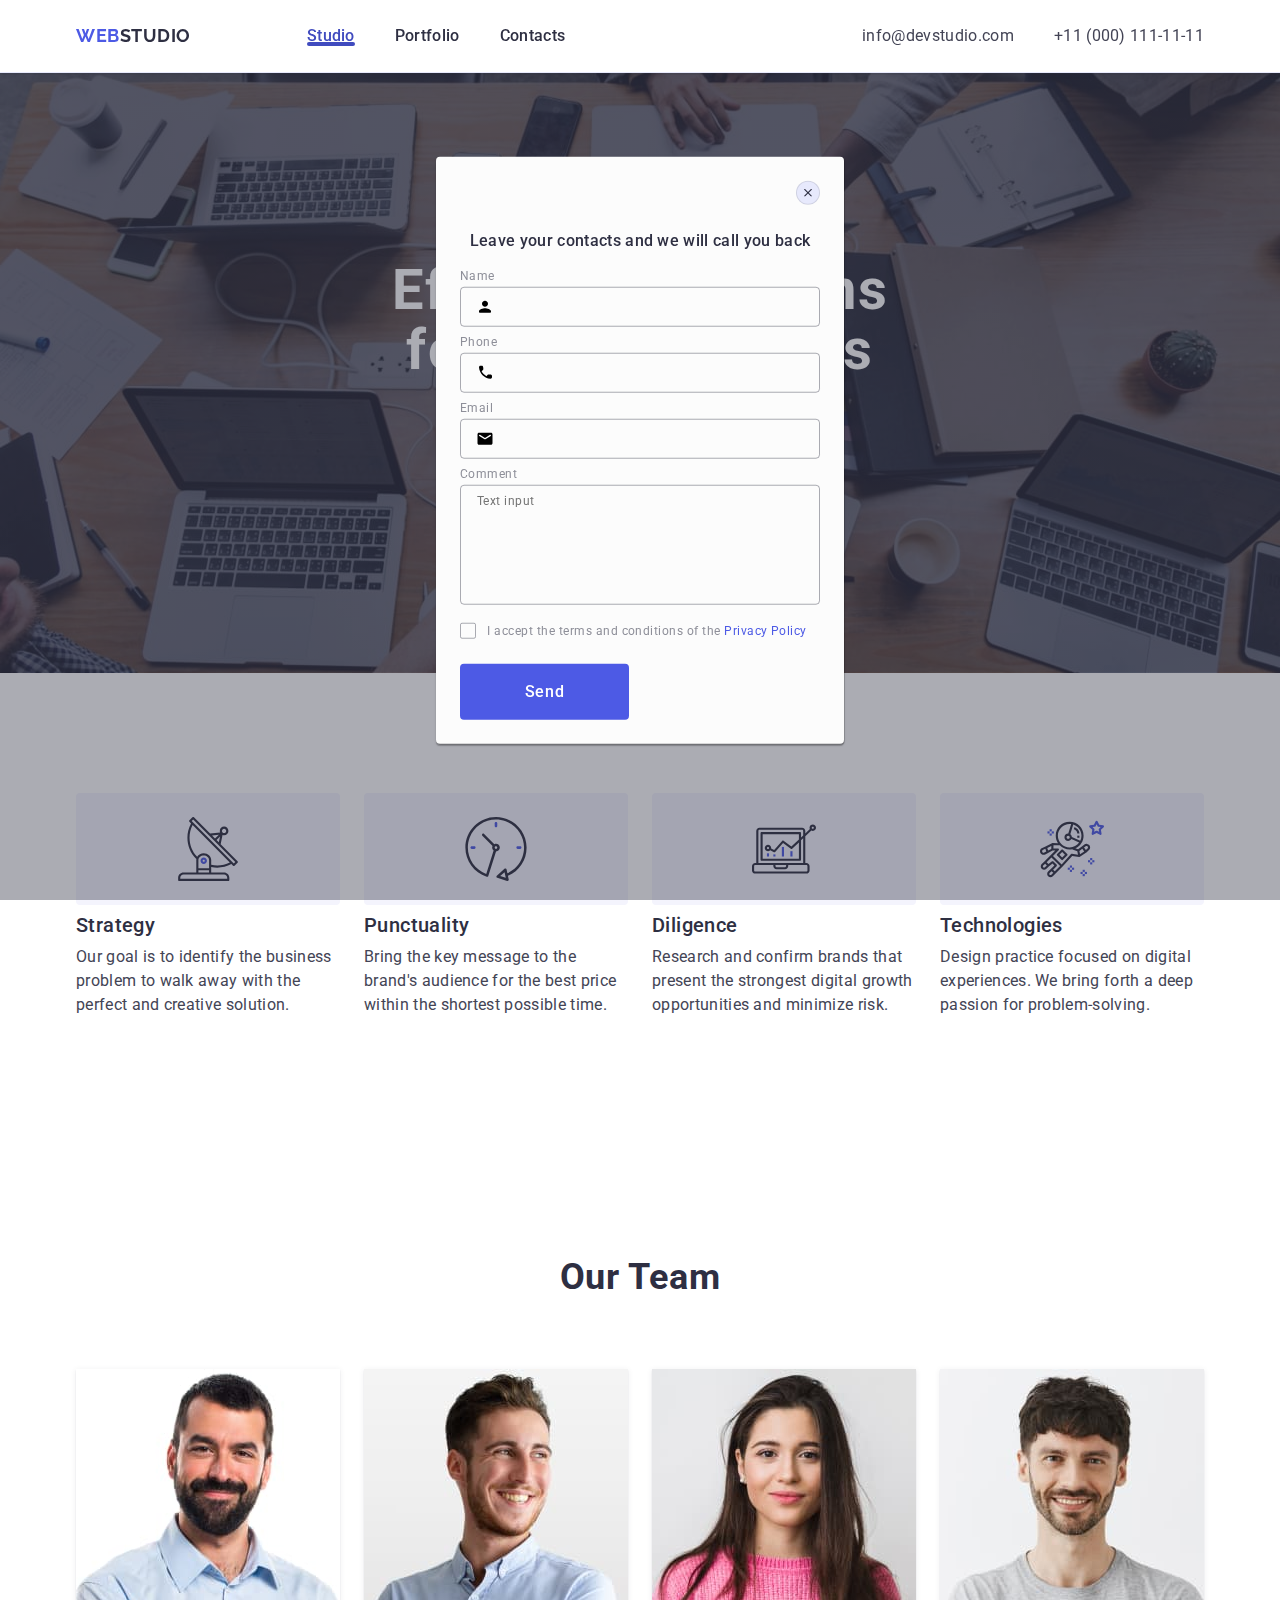
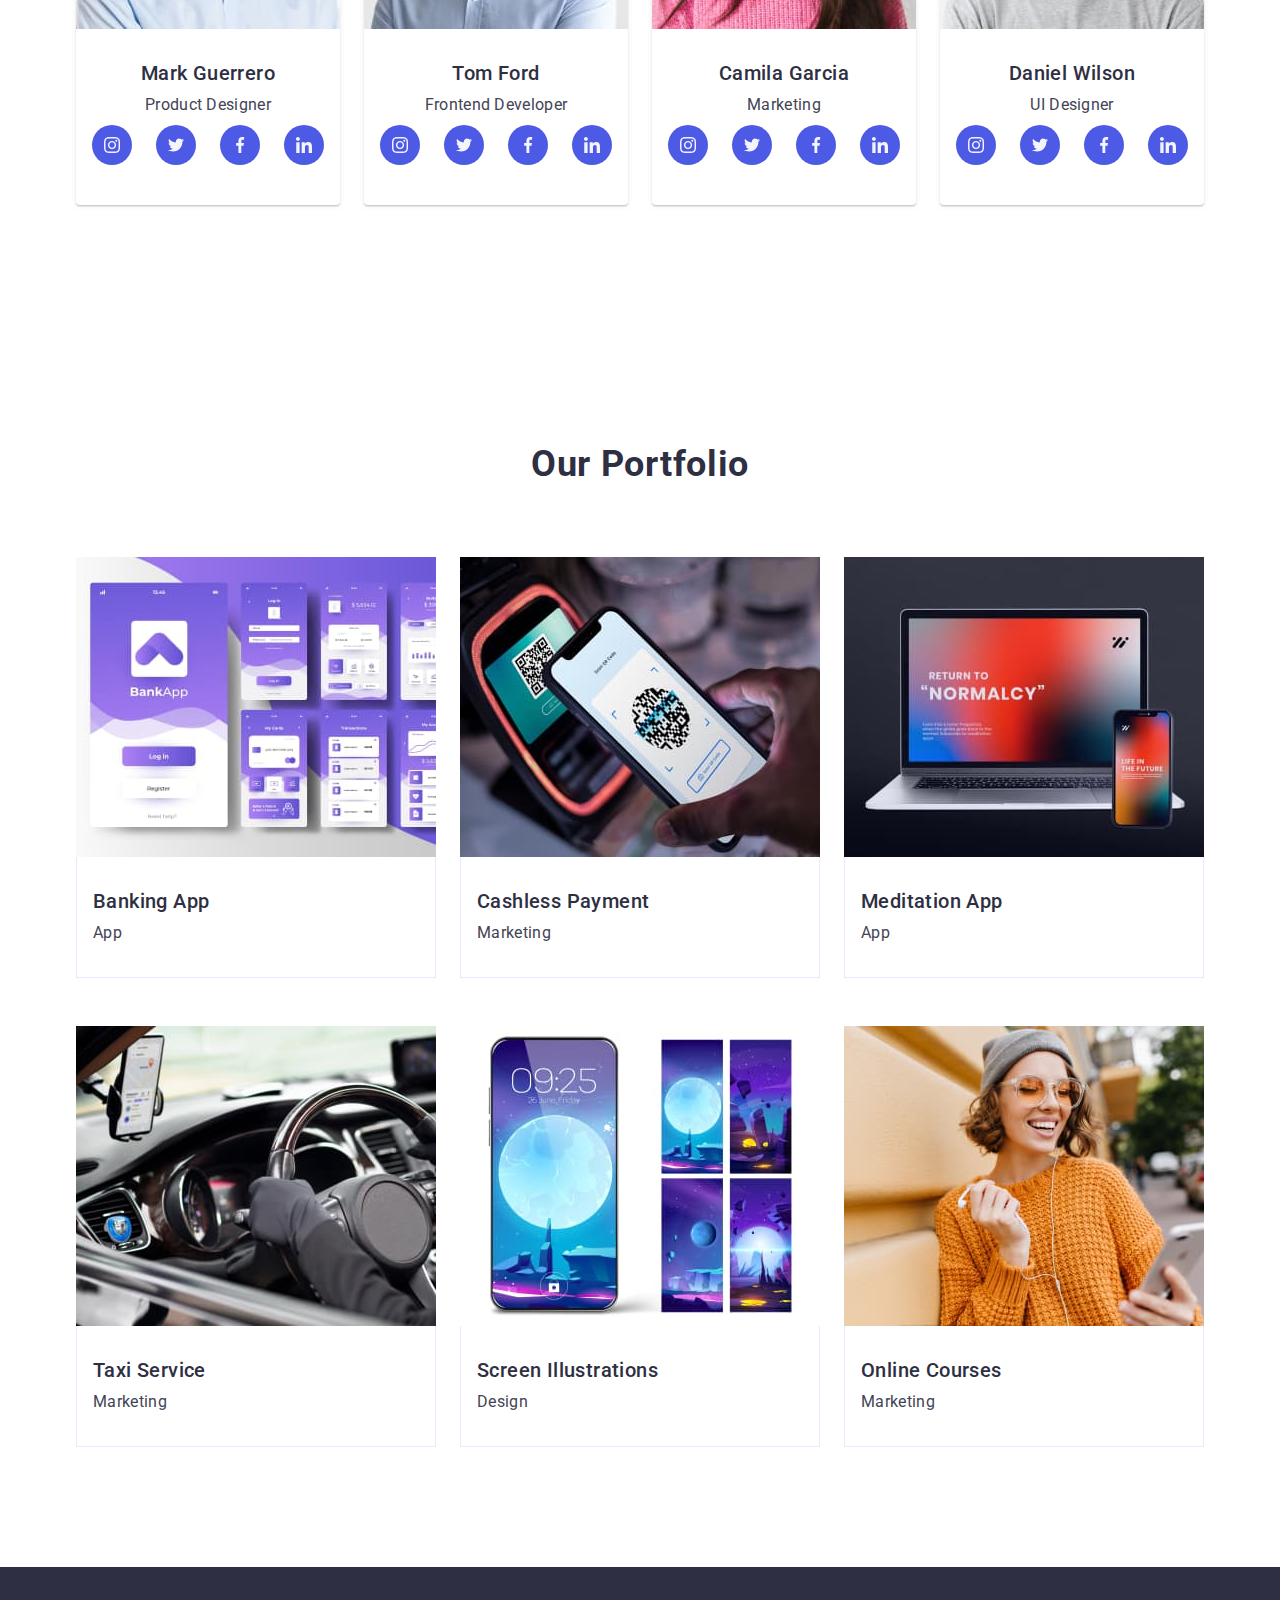
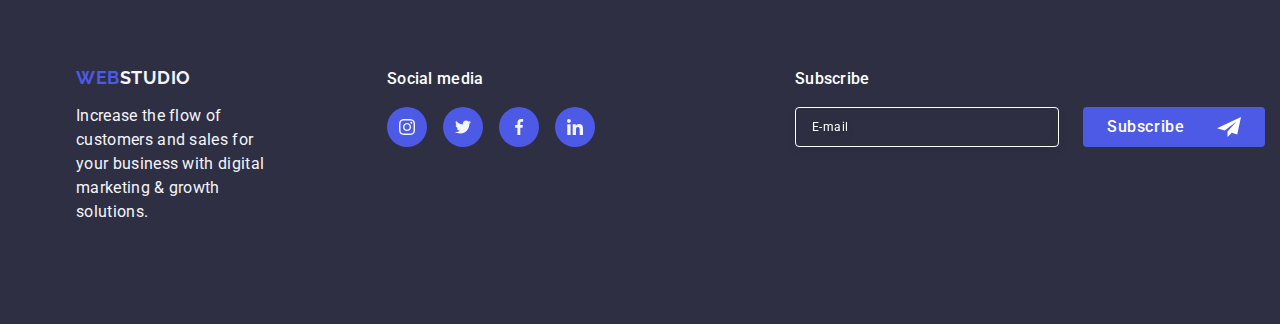
<file: index.html>
<!DOCTYPE html>
<html lang="en">
  <head>
    <meta charset="UTF-8" />
    <meta name="viewport" content="width=device-width, initial-scale=1.0" />
    <title>Document</title>
    <link rel="stylesheet" href="https://cdn.jsdelivr.net/npm/modern-normalize@2.0.0/modern-normalize.min.css">
    <link rel="stylesheet" href="css/style.css" />
    <link rel="preconnect" href="https://fonts.googleapis.com">
    <link rel="preconnect" href="https://fonts.gstatic.com" crossorigin>
    <link href="https://fonts.googleapis.com/css2?family=Fuggles&family=Montserrat:wght@400;700&family=Raleway:wght@700&family=Roboto:wght@400;500;700&display=swap" rel="stylesheet">
 
  </head>
  <body> 
      <header class="logo">
        <div class="container">         
          <nav class="navigation">      
          
              <a href="./index.html" class="logoweb" >Web<span class="logostudio-main">Studio</span></a>  
              <ul class="nav-list">
                  <li class="nav-item"><a href="./index.html" class="nav_link_highlighted">Studio </a></li>
                  <li class="nav-item"><a href="" class="nav_link">Portfolio</a></li>
                  <li class="nav-item"><a href="" class="nav_link">Contacts</a></li>
              </ul> 
          </nav>       
          <address class="address"   > 
            <ul class="link_navigation">
              <li class="maininfo"><a href="mailto:info@devstudio.com" class="link_link" >info@devstudio.com</a></li>
              <li class="maininfo"><a href="tel:+110001111111" class="link_link">+11 (000) 111-11-11</a></li>
            </ul>
          </address>
        </div>
      </header>

    <main>
   
        <section class="baner">
          <div class="container">
              <h1 class="banner_heading">Effective Solutions for Your Business</h1>
              <button type="button" class="button_baner">Order Service</button>
          </div>
        </section>
        <section class="my_content">
          <div class="container">
            <h2 class="visually-hidden">Accessibility Note</h2>
            <ul class="features_list">
              <li class="features_item">
                <div class="features_icon_container">
                  <svg width="64" height="64">
                    <use href="./images/icons.svg#icon-antenna"/>
                    </svg>
                  </div>
                <h3 class="section_heading">Strategy</h3>
                <p class="section_description" >Our goal is to identify the business problem to walk away with the perfect and creative solution.</p>
              </li>
              <li class="features_item">
                <div class="features_icon_container">
                  <svg width="64" height="64">
                    <use href="./images/icons.svg#icon-clock"/>
                  </svg>
                </div>
                <h3 class="section_heading">Punctuality</h3>
                <p class="section_description">Bring the key message to the brand's audience for the best price within the shortest possible time.</p>
              </li>
              <li class="features_item">
                <div class="features_icon_container">
                  <svg width="64" height="64"> 
                   <use href="./images/icons.svg#icon-diagram"/>
                  </svg> 
                </div>
                <h3 class="section_heading">Diligence</h3>
                <p class="section_description">Research and confirm brands that present the strongest digital growth opportunities and minimize risk.</p>
              </li>
              <li class="features_item">
                <div class="features_icon_container">
                <svg width="64" height="64"> 
                  <use href="./images/icons.svg#icon-astronaut"/>
                </svg>
              </div>
                <h3 class="section_heading">Technologies</h3>
                <p class="section_description">Design practice focused on digital experiences. We bring forth a deep passion for problem-solving.</p>
              </li>
            </ul>  
          </div>
        </section>
     
        <section class="team">
          <div class="container">
          <h2 class="team_name">Our Team</h2>
          <ul class="team_member">
            <li class="team_item">
                <img src="./images/mark_guerrero.jpg" alt="mark_guerrero" width="264"/>
                <div class="team_member_info">
                  <h3 class="team_heading">Mark Guerrero</h3>
                  <p class="team_description">Product Designer</p>
                  <ul class="socials">
                    <li class="socials_item">
                      <a href="#" class="socials_link" target="_blank" aria-label="DEFAULT_LABEL">
                        <svg class="socials_icons" width="16" height="16">
                          <use href="./images/icons.svg#icon-instagram"/>
                        </svg>
                      </a>
                    </li>
                    <li class="socials_item">
                      <a href="#" class="socials_link" target="_blank" aria-label="DEFAULT_LABEL">
                        <svg class="socials_icons" width="16" height="16">
                          <use href="./images/icons.svg#icon-twitter"/>
                        </svg>
                      </a>
                    </li>
                    <li class="socials_item">
                      <a href="#" class="socials_link" target="_blank" aria-label="DEFAULT_LABEL">
                        <svg class="socials_icons" width="16" height="16">
                          <use href="./images/icons.svg#icon-facebook"/> 
                        </svg> 
                      </a>
                    </li>
                    <li class="socials_item">
                      <a href="#" class="socials_link" target="_blank" aria-label="DEFAULT_LABEL">
                        <svg class="socials_icons" width="16" height="16">
                          <use href="./images/icons.svg#icon-linkedin"/>  
                        </svg>
                      </a>
                    </li>
                  </ul>
                </div>
            </li>
            <li class="team_item">
              <img src="./images/tom_ford.jpg" alt="tom_ford" width="264"/>
              <div class="team_member_info">
                <h3 class="team_heading">Tom Ford</h3>
                <p class="team_description">Frontend Developer</p>
                <ul class="socials">
                  <li class="socials_item">
                    <a href="#" class="socials_link" target="_blank" aria-label="DEFAULT_LABEL">
                      <svg class="socials_icons" width="16" height="16">
                        <use href="./images/icons.svg#icon-instagram"/>   
                      </svg>
                    </a>
                  </li>
                  <li class="socials_item">
                    <a href="#" class="socials_link" target="_blank" aria-label="DEFAULT_LABEL">
                      <svg class="socials_icons" width="16" height="16">
                          <use href="./images/icons.svg#icon-twitter"/>
                        </svg>
                    </a>
                   </li>
                   <li class="socials_item">
                    <a href="#" class="socials_link" target="_blank" aria-label="DEFAULT_LABEL">
                      <svg class="socials_icons" width="16" height="16">
                        <use href="./images/icons.svg#icon-facebook"/> 
                      </svg> 
                    </a>
                   </li>
                   <li class="socials_item">
                    <a href="#" class="socials_link" target="_blank" aria-label="DEFAULT_LABEL">
                      <svg class="socials_icons" width="16" height="16">
                        <use href="./images/icons.svg#icon-linkedin"/>  
                      </svg>
                    </a>
                  </li>
               </ul>
              </div>
            </li>
            <li class="team_item">
                <img src="./images/camila_garcia.jpg" alt="camila_garcia" width="264"/>
                <div class="team_member_info">
                  <h3 class="team_heading">Camila Garcia</h3>
                  <p class="team_description">Marketing</p>
                  <ul class="socials">
                    <li class="socials_item">
                      <a href="#" class="socials_link" target="_blank" aria-label="DEFAULT_LABEL">
                        <svg class="socials_icons" width="16" height="16">
                          <use href="./images/icons.svg#icon-instagram"/>   
                        </svg>
                      </a> 
                    </li>
                    <li class="socials_item">
                      <a href="#" class="socials_link" target="_blank" aria-label="DEFAULT_LABEL">
                        <svg class="socials_icons" width="16" height="16">
                            <use href="./images/icons.svg#icon-twitter"/>
                          </svg>
                      </a>
                     </li>
                     <li class="socials_item">
                      <a href="#" class="socials_link" target="_blank" aria-label="DEFAULT_LABEL">
                        <svg class="socials_icons" width="16" height="16">
                            <use href="./images/icons.svg#icon-facebook"/>
                          </svg>
                      </a>
                     </li>
                     <li class="socials_item">
                      <a href="#" class="socials_link" target="_blank" aria-label="DEFAULT_LABEL">
                        <svg class="socials_icons" width="16" height="16">
                          <use href="./images/icons.svg#icon-linkedin"/>  
                        </svg>
                      </a>
                    </li>
                  </ul>
                </div>
            </li>
            <li class="team_item">
                <img src="./images/daniel_wilson.jpg" alt="daniel_wilson" width="264"/>
                <div class="team_member_info">
                  <h3 class="team_heading">Daniel Wilson</h3>
                  <p class="team_description">UI Designer</p>
                  <ul class="socials">
                    <li class="socials_item">
                      <a href="#" class="socials_link" target="_blank" aria-label="DEFAULT_LABEL">
                        <svg class="socials_icons" width="16" height="16">
                          <use href="./images/icons.svg#icon-instagram"/>   
                        </svg>
                      </a>
                    </li>
                    <li class="socials_item">
                      <a href="#" class="socials_link" target="_blank" aria-label="DEFAULT_LABEL">
                        <svg class="socials_icons" width="16" height="16">
                            <use href="./images/icons.svg#icon-twitter"/>
                          </svg>
                      </a>
                    </li>
                    <li class="socials_item">
                      <a href="#" class="socials_link" target="_blank" aria-label="DEFAULT_LABEL">
                        <svg class="socials_icons" width="16" height="16">
                          <use href="./images/icons.svg#icon-facebook"/> 
                        </svg> 
                      </a>
                    </li>
                    <li class="socials_item">
                      <a href="#" class="socials_link" target="_blank" aria-label="DEFAULT_LABEL">
                        <svg class="socials_icons" width="16" height="16">
                          <use href="./images/icons.svg#icon-linkedin"/>  
                        </svg>
                      </a>
                    </li>
                  </ul>
                </div>
              </li>
          </ul>
      </div>
        </section>
      
      <section class="portfolio">
        <div class="container">
          <h2 class="main_title">Our Portfolio</h2>
          <ul class="portfolio_list">
            <li class="portfolio_item">
              <div class="box">
                <img src="./images/bank_App.jpg" alt="bank_App" width="360"/>  
                    <p class=" content_text">
                      14 Stylish and User-Friendly App Design Concepts · Task Manager App · Calorie Tracker App · Exotic Fruit Ecommerce App · Cloud Storage App
                  </p>
              </div>
              <div class="project_info">
                <h3 class="project_title">Banking App</h3>
                <p class="project_description">App</p>
              </div>
            </li>
               <li class="portfolio_item">
              <div class="box">
            <img class="portfolio_image" src="./images/mobile_phone.jpg" alt="mobile_phone" width="360"/>
              <p class="content_text">14 Stylish and User-Friendly App Design Concepts · Task Manager App · Calorie Tracker App · Exotic Fruit Ecommerce App · Cloud Storage App
              </p>
            </div>
              <div class="project_info">
                  <h3 class="project_title">Cashless Payment</h3>
                  <p class="project_description">Marketing</p>
                </div>
            </li>
            <li class="portfolio_item">
              <div class="box">
              <img class="portfolio_image" src="./images/laptop.jpg" alt="laptop" width="360"/>
                <p class="content_text">14 Stylish and User-Friendly App Design Concepts · Task Manager App · Calorie Tracker App · Exotic Fruit Ecommerce App · Cloud Storage App
                </p>
              </div>
                <div class="project_info">
                  <h3 class="project_title">Meditation App</h3>
                  <p class="project_description">App</p>
                </div>
            </li>
            <li class="portfolio_item">
              <div class="box">
              <img class="portfolio_image" src="./images/steering_wheel.jpg" alt="steering_whell" width="360"/>
                <p class="content_text">14 Stylish and User-Friendly App Design Concepts · Task Manager App · Calorie Tracker App · Exotic Fruit Ecommerce App · Cloud Storage App
                </p>
              </div>
                <div class="project_info">
                  <h3 class="project_title">Taxi Service</h3>
                  <p class="project_description">Marketing</p>
                </div>
            </li>
          <li class="portfolio_item">
            <div class="box">
              <img class="portfolio_image" src="./images/iphone.jpg" alt="iphone" width="360"/>
                <p class="content_text">14 Stylish and User-Friendly App Design Concepts · Task Manager App · Calorie Tracker App · Exotic Fruit Ecommerce App · Cloud Storage App
                </p>
              </div>
                <div class="project_info">
                  <h3 class="project_title">Screen Illustrations</h3>
                  <p class="project_description">Design</p>
                </div>
          </li>
          <li class="portfolio_item">
            <div class="box">
            <img class="portfolio_image" src="./images/smile_girl.jpg" alt="smile_girl" width="360"/>
              <p class="content_text">14 Stylish and User-Friendly App Design Concepts · Task Manager App · Calorie Tracker App · Exotic Fruit Ecommerce App · Cloud Storage App
              </p>
            </div>
              <div class="project_info">
                <h3 class="project_title">Online Courses</h3>
                  <p class="project_description">Marketing</p>
                </div>
            </li>
          </ul>
      </div>
       </section>
   
      </main>
        <footer class="site_footer">
          <div class="container">            
           <div class="footer_text_wrapper">
              <a href="./index.html" class="logoweb" >Web<span class="logostudiofooter">Studio</span></a>
              <p class="footer_description">
                Increase the flow of customers and sales for your business with digital marketing & growth solutions.
              </p>
            </div>
            <div class="footer_links">
              <p class="footer_links_title" style="display: inline-block;">Social media</p>
              <ul class="socials_footer">
                <li class="socials_item">
                  <a href="#" class="socials_link socials_link_footer" target="_blank" aria-label="DEFAULT_LABEL">
                    <svg class="socials_icons" width="24" height="24">
                      <use href="./images/icons.svg#icon-instagram"/> 
                    </svg>
                  </a>
                </li>
                <li class="socials_item">
                  <a href="#" class="socials_link socials_link_footer" target="_blank" aria-label="DEFAULT_LABEL">
                    <svg class="socials_icons" width="24" height="24">
                      <use href="./images/icons.svg#icon-twitter"/> 
                    </svg>
                  </a>
                </li>
                <li class="socials_item">
                  <a href="#" class="socials_link socials_link_footer" target="_blank" aria-label="DEFAULT_LABEL">
                    <svg class="socials_icons" width="24" height="24">
                      <use href="./images/icons.svg#icon-facebook"/> 
                    </svg>
                  </a>
                </li>
                <li class="socials_item">
                  <a href="#" class="socials_link socials_link_footer" target="_blank" aria-label="DEFAULT_LABEL">
                    <svg class="socials_icons" width="24" height="24">
                      <use href="./images/icons.svg#icon-linkedin"/> 
                    </svg>
                  </a>
                </li>
              </ul>
            </div>
            <div class="footer_form">
              <p class="footer_links_title">Subscribe</p> 
              <form class="form_subscribe" method="post">
                <label class="form_subscribe_label">
                  <input class="form_subscribe_input" type="email" name="mail-subscribe" id="subscribe-mail"
                    placeholder="E-mail">
                </label>
                <button class="form_subscribe_action" type="submit">
                  Subscribe
                  <svg class="form_subscribe_icon" width="24" height="24">
                    <use href="./images/icons.svg#icon-frame" />
                  </svg>
                </button>
              </form>
            </div>
          </div>
        </footer>
        <div class="modal">
          <div class="modal_content">
            <button class="modal_close_button" data-action="modalTrigger" aria-label="DEFAULT_LABEL" type="button">
              <svg width="8" height="8"> 
                <use href="./images/icons.svg#icon-close" />
              </svg>
            </button>
            <p class="modal_text">Leave your contacts and we will call you back</p> 
            <form method="post" class="form_primary">
              <div class="form_primary_wrapper">
                <label for="user-name" class="form_primary_label">Name</label>
                <div class="form_primary_input_wrapper">
                  <input type="text" id="user-name" name="user-name" class="form_primary_input" required>
                  <svg class="form_primary_icon" width="18" height="24" aria-hidden="true">
                    <use href="./images/icons.svg#icon-person" />
                  </svg>
                </div>
              </div>
              <div class="form_primary_wrapper">
                <label for="user-phone" class="form_primary_label">Phone</label>
                <div class="form_primary_input_wrapper">
                  <input type="tel" id="user-phone" name="Phone" class="form_primary_input" required>
                  <svg class="form_primary_icon" width="18" height="24" aria-hidden="true">
                    <use href="./images/icons.svg#icon-phone" />
                  </svg>
                </div>
              </div>
              <div class="form_primary_wrapper">
                <label for="user-mail" class="form_primary_label">Email</label>
                <div class="form_primary_input_wrapper">
                  <input type="email" id="user-mail" name="Email" class="form_primary_input" required>
                  <svg class="form_primary_icon" width="18" height="24" aria-hidden="true">
                    <use href="./images/icons.svg#icon-email" />
                  </svg>
                </div>
              </div>
              <div class="form_primary_wrapper_textarea">
                <label for="user-comment" class="form_primary_label">Comment</label>
                <textarea id="user-comment" name="user-comment" class="form_primary_textarea"
                  placeholder="Text input"></textarea>
              </div>
              <div class="form_primary_wrapper_checkbox">
                <input class="form_primary_checkbox visually-hidden" type="checkbox" name="user-privacy" id="user-privacy"
                  value="true" required>
                <label class="form_primary_checkbox_label" for="user-privacy">
                  <span class="form_primary_checkbox_pseudo">
                    <svg class="form_primary_checked_icon" width="10" height="8" aria-hidden="true">
                      <use href="./images/icons.svg#icon-checkbox" />
                    </svg>
                  </span>
                  I accept the terms and conditions of the <a href="#" class="form_primary_link">Privacy Policy</a>
                </label>
              </div>
              <button class="form_primary_action" type="submit">Send</button>
            </form>
          </div>
        </div>
     </body>
</html>
</file>
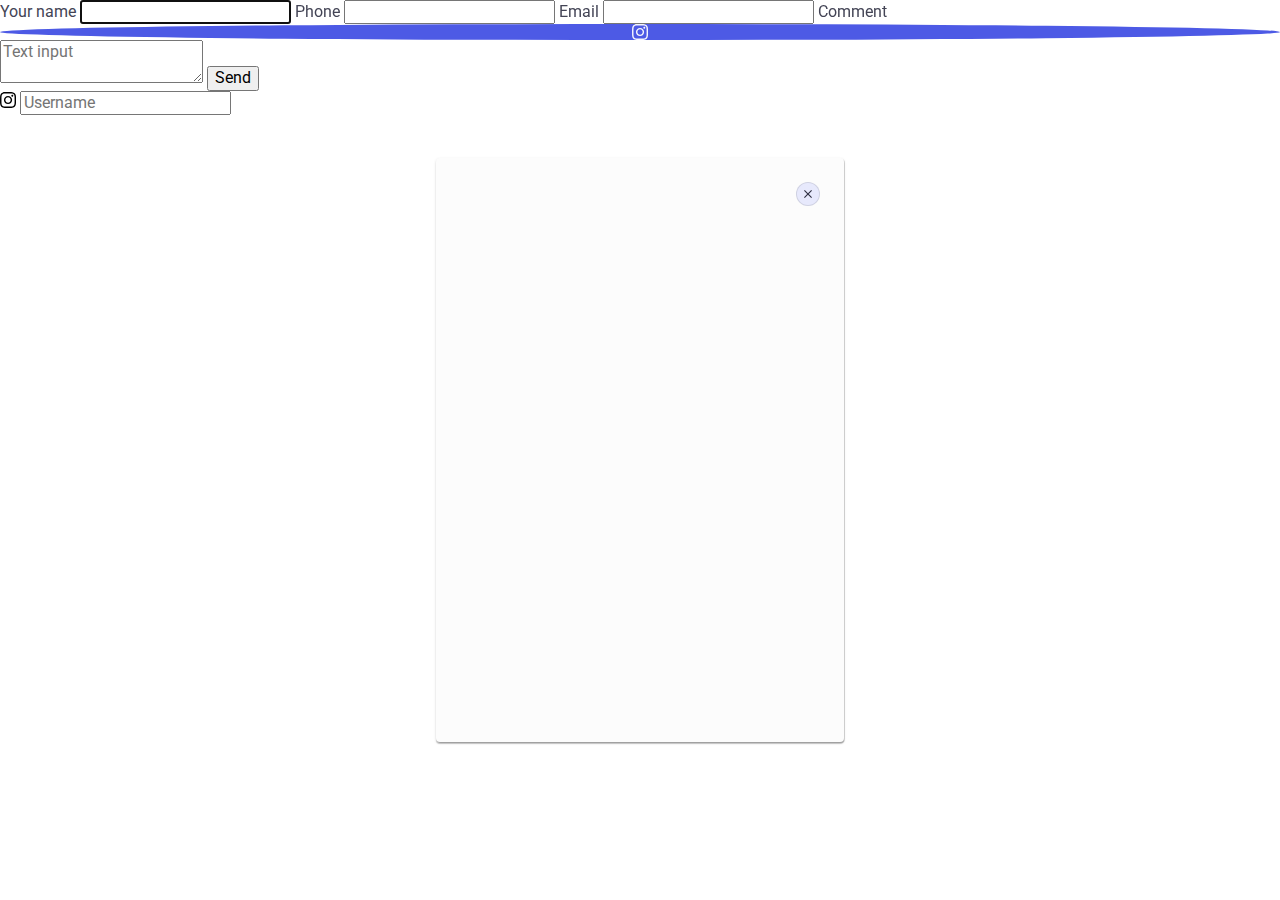
<file: form.html>
<!DOCTYPE html>
<html lang="en">
<head>
    <meta charset="UTF-8">
    <meta name="viewport" content="width=device-width, initial-scale=1.0">
    <title>Document</title>
    <link rel="stylesheet" href="https://cdn.jsdelivr.net/npm/modern-normalize@2.0.0/modern-normalize.min.css">
    <link rel="stylesheet" href="css/style.css" />
    <link rel="preconnect" href="https://fonts.googleapis.com">
    <link rel="preconnect" href="https://fonts.gstatic.com" crossorigin>
    <link href="https://fonts.googleapis.com/css2?family=Fuggles&family=Montserrat:wght@400;700&family=Raleway:wght@700&family=Roboto:wght@400;500;700&display=swap" rel="stylesheet">
 
</head>
<body>
    <form class="form" name="issue_report_form" autocomplete="off">
        <label class="form-label">
            Your name
            <input class="form-input" type="text" name="Name" placeholder=" " autofocus />
          </label>
        
          <label class="form-label">
            Phone
            <input class="form-input" type="text" name="Phone" placeholder=" " />
          </label>
          <label> Email
            <input type="email" name="email" />
          </label>
          <label>
          <label for="user-comment" class="form-primary__label">Comment</label>
          <div class="icons">
          <a href="#" class="socials_link" target="_blank" aria-label="DEFAULT_LABEL">
            <svg class="socials_icons" width="16" height="16">
              <use href="./images/icons.svg#icon-instagram"/>
            </svg>
            
          </a>
          
          </div>
          <textarea id="user-comment" name="user-comment" class="form-primary__textarea"
            placeholder="Text input"></textarea>
            
        <button class="form-button" type="submit">Send</button>
          
          <div class="input-container">
            <svg class=" " width="16" height="16">
                <use href="./images/icons.svg#icon-instagram"/>
              </svg>   
            <input class="input-field" type="text" placeholder="Username" name="usrnm">
          </div>
    </form>
    <div class="modal_content">
      <button class="modal_close_button" data-action="modalTrigger" aria-label="DEFAULT_LABEL" type="button">
        <svg width="8" height="8">
          <use href="./images/icons.svg#icon-close" />
        </svg>
     

</body>
</html>
</file>
<file: css/style.css>
*,
*::before,
*::after {
  box-sizing: border-box;
}

body {
    font-family: "Roboto", sans-serif;
    color:  #434455;
	background-color: #FFFFFF;
   /* margin: 0 ;*/
}
h1,h2,h3 {
    margin: 0 auto;
}
p {
   margin: 0 ;
}
ul ,li{
    list-style-type: none;
    margin: 0;
    padding-left: 0;

}
img {
    display: block;
}
header.container {
    display: flex;
    padding-top: 15px;
    padding-bottom: 15px;
}



.container{   
    /*border: 1px solid yellow;*/
    margin: 0 auto;
    padding-left: 15px;
    padding-right: 15px;
    max-width: 1158px;
     
}
.logo {
    border-bottom: 1px solid #e7e9fc;
    justify-content: center; 
    align-items: center;
    position: sticky;
    top: 0;
    left: 0;
    z-index: 999;
    /*border-bottom: 1px solid var(--CORNFLOWER, #E7E9FC);*/
    background: var(--WHITE, #FFF);
    box-shadow: 0px 1px 6px 0px rgba(46, 47, 66, 0.08), 0px 1px 1px 0px rgba(46, 47, 66, 0.16), 0px 2px 1px 0px rgba(46, 47, 66, 0.08);
  

}
.logo .container{
    display: flex;
    justify-content: space-between;
    align-items: center;
    
}
.navigation {
   /* display: flex; */
    align-items: center;
    gap: 40px;
    display: flex;
    
  }
.address {
    display: flex; 
    font-style: normal;
    gap: 40px;
    align-self: flex-end;
}
.logoweb{
    color:#4D5AE5; 
    font-family: "Raleway",sans-serif;     
    font-size: 18px;
    font-weight: 700;
    line-height: 1.17;
    letter-spacing: 0.03em;
    text-transform: uppercase;
    margin-right: 76px;
    display: inline-block;
    }

   a {
    text-decoration: none;
   }
.logostudio-main {
    color: #2e2f42;     
}
.logostudiofooter {   
    color: #F4F4FD;      
}
.nav-list {
    list-style: none; 
    display: flex; 
    gap: 40px ;
}

.nav_link {
    display: inline; 
    /*margin-right: 40px ;*/
    padding-top: 24px; 
    padding-bottom: 24px;
  
   
}

.nav-item {
    color:#2e2f42;
    font-size: 16px;
    font-weight: 500;
    line-height: 1.5;
    letter-spacing: 0.02em;
   /* min-width: 120px; прибрала згідно порад ментора*/
}
.address {
  font-style: normal;   
   padding: 0;
   gap: 40px;
   align-items: flex-end;
   color: #2e2f42;
    
 
} 
.link_link{
    color:#FFFFFF;
}
.link_navigation {
    display: flex;  
    gap: 40px;
    padding-top: 24px; 
    padding-bottom: 24px;
}
.link_link{
    color: #434455;
    transition: color .25s cubic-bezier(0.4, 0, 0.2, 1);
    
}
.maininfo {
   
    color:#2e2f42;
    font-size: 16px;
    font-weight: 400;
    line-height: 1.5 ;
    letter-spacing: 0.02em;
    font-style: normal;
}

.nav_link, .logostudio-main {
    text-decoration: none;
    color:#2e2f42;
}

.nav-item:first-child a{

    color: #404bbf;
    /*border-bottom: 4px solid #404bbf;*/
    transition : color 250ms cubic-bezier(0.4, 0, 0.2, 1);
    position: relative;
}
.nav_link_highlighted::after {
    position: absolute;
    bottom: -1px;
    left: 0;
    display: block;
    width: 100%;
    height: 4px;
    border-radius: 2px;
    background-color: #404bbf;
    transition: color 250ms cubic-bezier(0.4, 0, 0.2, 1);
    content: '';   
    background-position: center;
}
  
a:hover,
a:focus {
    color: #404bbf;
}

.baner {
    /*letter-spacing: 0.02em;*/
  
    /*display: flex;*/
    /*text-align: center; 
    /*max-width: 1158px;*/
    margin: 0  auto;
    max-width: 1440px;
    background:var(--NAVY-BLUE, #2E2F42);
    padding-top: 188px;
    padding-bottom: 188px;
    background-image: linear-gradient(rgba(46, 47, 66, 0.7), rgba(46, 47, 66, 0.7)),url(../images/people_office.jpg);
    background-size: cover;
    background-position: center;
    background-repeat: no-repeat;
    }
  .baner .container{
    /*background-color: #2E2F42;
    padding-top: 188px;
    padding-bottom: 188px;*/
  }
  .banner_heading {
    color: #FFFFFF;
    font-weight: 700;
    font-size: 56px;
    line-height: 1.07;
    text-align: center;
    letter-spacing: 0.02em;
    max-width: 496px;
    margin: 0 auto; 
  }
  .button_baner {
    background-color: #4d5ae5;
    color: #FFFFFF;
    font-size: 16px;
    font-weight: 500;
    line-height: 1.5;
    letter-spacing: 0.04em;
    display: block;
    min-width: 169px;
    height: 56px;
    border: none;
    border-radius: 4px;
    margin: 0 auto; 
    margin-top: 48px;
  }
.button_baner {
    cursor: pointer;
    transition: background-color 250ms cubic-bezier(0.4, 0, 0.2, 1);
}
.button_baner:hover {
    background-color: #404BBF;

}

.button_baner:focus {
    background-color: #404BBF; 
 }
 .my_content {
    padding-top: 120px; 
    padding-bottom: 120px;
 }
.features-list {
    text-decoration: none;
}
.features-list li {
    text-decoration: none;
}


.visually-hidden {
    position: absolute;
    width: 1px;
    height: 1px;
    margin: -1px;
    border: 0;
    padding: 0;
    white-space: nowrap;
    clip-path: inset(100%);
    clip: rect(0 0 0 0);
    overflow: hidden;
  }
  .features_list {
    display: flex;
    gap: 24px;
    /*margin-left: 156px;
    margin-right: 156px;*/
    
}
  
  .features_item  {
    width: calc((100% - 72px) / 4);
    display: block;
 
  }
  .features_icon_container {
    display: flex; 
    align-items: center; 
    justify-content: center;
    height: 112px; 
    background-color: #f4f4fd;
    border-radius: 4px;
    margin-bottom: 8px;
  }

  
.section_heading {
    color: #2E2F42;
    font-size: 20px;
    font-weight: 500;
    line-height: 1.2;
    letter-spacing: 0.02em;
    margin-bottom: 8px;
    text-align: left;
   }
.section_description {
    color: #434455;
    font-size: 16px;
    font-weight: 400;
    line-height: 1.5;
    letter-spacing: 0.02em;
    width: 264px;
    
   
}
.team {
    padding-top: 120px;
    padding-bottom: 120px;
    color: #2E2F42;
}
.team_name {
    /*background-color: #F4F4FD;*/
    margin-bottom: 72px;
    text-align: center;
    color: var(--NAVY-BLUE, #2E2F42);
    font-family: Roboto;
    font-size: 36px;
    font-style: normal;
    font-weight: 700;
    line-height: 40px; /* 111.111% */
    letter-spacing: 0.72px;
    text-transform: capitalize;

    /* Header 2 */
    font-family: Roboto;
    font-size: 36px;
    font-style: normal;
    font-weight: 700;
    line-height: 40px; /* 111.111% */
    letter-spacing: 0.72px;
    text-transform: capitalize;
}
.group {
    /*color: #2E2F42;*/
    font-size: 36px;
    font-weight: 700;
    line-height: 1.11;
    text-align: center;
    letter-spacing: 0.02em;
    text-transform: capitalize;
    margin-bottom: 72px;
}
.team_member {
    display: flex;
    gap: 24px;
    /*margin-left: 156px;
    margin-right: 156px;*/
}
.socials {
    display: flex;
    justify-content: center;
    gap: 24px; 
    padding: 8px 16px;

}
.socials_item {
    width: 40px;
    height: 40px;
}
.socials_link {
    display: flex; 
    align-items: center; 
    justify-content: center;
    width: 100%;
    height: 100%;
    background-color:#4d5ae5;
    border-radius:50%;
    transition:background-color 250ms cubic-bezier(0.4, 0, 0.2, 1);
    
}
.socials_link:hover,.socials_link:focus{
background-color: #404bbf;
}
.socials_icons {
    fill:#f4f4fd;
    width: 16px;
    height: 16px;
}
.team_item {
    background-color: #FFFFFF;
    width: calc((100% - 72px) / 4);
    border-radius: 0px 0px 4px 4px; 
    box-shadow :0px 1px 6px rgba(46, 47, 66, 0.08), 0px 1px 1px rgba(46, 47, 66, 0.16), 0px 2px 1px rgba(46, 47, 66, 0.08); 
    /*margin: 10px;*/
    
}
.team_member_info {
    padding: 32px 0 ;
  
}
/*.portfolio_item:hover {
    box-shadow: 0px 1px 6px rgba(46, 47, 66, 0.08), 0px 1px 1px rgba(46, 47, 66, 0.16), 0px 2px 1px rgba(46, 47, 66, 0.08);
}*/
.portfolio_item:first-child {
    transition: box-shadow 250ms cubic-bezier(0.4, 0, 0.2, 1);
}
.portfolio_item:hover {
    box-shadow: 0px 1px 6px rgba(46, 47, 66, 0.08), 0px 1px 1px rgba(46, 47, 66, 0.16), 0px 2px 1px rgba(46, 47, 66, 0.08);
    transform: translateY(0);
}
.box {
    position: relative;
    overflow: hidden;
}
.content_text{
    position: absolute;
    top: 0;
    left: 0;
    width: 100%;
    height: 100%;
    background-color: #4d5ae5;
    padding: 40px 32px;
    font-size: 16px; 
    line-height: 1.5;
    letter-spacing: 0.02em; 
    color: #f4f4fd;

  
    transform: translateY(100%);
    transition:  transform 250ms cubic-bezier(0.4, 0, 0.2, 1);
  }
  
  .portfolio_item:hover .content_text {
    transform: translatey(0);
    
  }
.team_heading {
    color: #2e2f42  ;
    font-size: 20px;
    font-weight: 500;
    line-height: 1.2;
    letter-spacing: 0.02em;
    text-align: center;
    margin-bottom: 8px;
}
.team_description {
    color: #434455;
    font-size: 16px;
    font-weight: 400;
    line-height: 1.5;
    letter-spacing: 0.02em;
    text-align: center;
}
.portfolio {
    padding-top: 120px; 
    padding-bottom: 120px;
}
.main_title {
    color:#2E2F42;
    font-size: 36px;
    font-weight: 700;
    line-height: 1.11 ;
    text-align: center ;
    letter-spacing: 0.02em ;
    text-transform: capitalize;
    margin-bottom: 72px;

}
.portfolio_list {
    display: flex;
    flex-wrap: wrap; 
    column-gap: 24px; 
    row-gap: 48px; 
}
.portfolio_item {
    width: calc((100% - 48px) / 3); 
    
}
.project_info {
    padding: 32px 16px;
    border: 1px solid #e7e9fc; 
    border-top: none;
}
.project_title {
    color: #2e2f42;
    font-size: 20px;
    font-weight: 500;
    line-height: 1.2 ;
    letter-spacing: 0.02em;
    margin-bottom: 8px;
}
.project_description{
    color: #434455;
    font-size: 16px;
    font-weight: 400;
    line-height: 1.5 ;
    letter-spacing: 0.02em ;
}
.footer .container {
    display: flex;
    align-items: baseline;
}  

.footer_text_wrapper, .footer_links{
    margin-right: 120px;
    display: inline-block;
}
.site_footer{
    margin: auto auto 0;
    width: 100%;
    padding: 100px 0;
    background-color: #2e2f42;   
}

.site_footer .container{
 
    display: flex;
    align-items: baseline;

}
.site_footer .container .logoweb{
    display: inline-block;
    margin-bottom: 16px;
}
.logostudiofooter {
    margin-bottom: 16px;
}
.footer_description{
    color:#F4F4FD;
    font-size: 16px;
    font-weight: 400;
    line-height: 1.5;
    letter-spacing: 0.02em;
    max-width: 264px;
}
.footer_links_title {
    margin-bottom: 1rem;
    font-weight: 500;
    color: #fff;
    line-height: 1.5;
    letter-spacing: 0.02em;
}
.socials_footer {
    padding: 0;
    gap: 16px;
    display: flex;
    justify-content: center;
    align-items: center;
}

.socials_item {
    width: 40px;
    height: 40px;
    flex-shrink: 0;
}
.socials_link {
    width: 100%;
    height: 100%;
    display: flex;
    justify-content: center;
    align-items: center;
    background-color: #4D5AE5;
    border-radius: 50%;
    transition: background-color .25s cubic-bezier(0.4, 0, 0.2, 1);

}
.socials_link_footer:hover , .socials_link_footer:focus   {
    
    background:#31d0aa;

}
.socials_icon {
    --rocket-socials-icon-color: #f4f4fd;
    fill: var(--rocket-socials-icon-color);
}
    
.socials_icons.footer {
    fill:#f4f4fd;
    width: 24px;
    height: 24px;
}




/*.backdrop {
    display: none;
    position: fixed;
    top: 0;
    left: 0;
    width: 100%;
    height: 100%;
    background-color: rgba(0, 0, 0, 0.5);
    z-index: 1; 
}
.modal {
    display: none;
    position: absolute;
    top: 50%;
    left: 50%;
    transform: translate(-50%, -50%);
    background-color: #fff;
    padding: 20px;
    border: 1px solid #ccc;
    box-shadow: 0 0 10px rgba(0, 0, 0, 0.5);
    z-index: 2;
}
.close-button {
    float: right;
    cursor: pointer;
}
.form {
    display: flex;
    flex-direction: column;
    gap: 12px;
    padding: 8px;
    border: 1px solid #212121;
    max-width: 300px;
  }
  .form-button {
      align-self:flex-start;
  }
  .modal_text{
color: var(--NAVY-BLUE, #2E2F42);
text-align: center;
font-family: Roboto;
font-size: 16px;
font-style: normal;
font-weight: 500;
line-height: 24px; 
letter-spacing: 0.32px;
width: 360px;
  }
  .form {
    display: flex;
    flex-direction: column;
    gap: 12px;
    padding: 8px;
    border: 1px solid #212121;
    max-width: 300px;
  }
  .form-label{
    display:flex;
    flex-direction:column;
    color: var(--LIGHT-SLATE, #8E8F99);
    font-family: Roboto;
    font-size: 12px;
    font-style: normal;
    font-weight: 400;
    line-height: 14px; 
    letter-spacing: 0.48px;
  }
  .form-input {
    padding: 4px;
    color: #212121;
    border: 1px solid #212121;
    border-radius: 4px;
  }
  input, textarea {
    padding: 8px;
    font-family: inherit;
    font-size: inherit;
  }
  label {
    display: flex;
    flex-direction: column;
    margin-bottom: 8px;
  }
  
  textarea {
    resize: none;
  }*/
  .footer_form {
    margin-left: 80px;
    flex-grow: 1;
  }
  .form_subscribe {
    display: flex;
    gap: 1.5rem;
  }
  .form_subscribe_label {
    flex-grow: 1;
  }
  .form_subscribe_input {
    padding: 0.5rem 1rem;
    /*width: 100%;*/
    width: 264px;
   /* height: 100%;*/
    height: 40px;
    border-radius: 4px;
    border: 1px solid #FFF;
    filter: drop-shadow(0px 4px 4px rgba(0, 0, 0, 0.15));
    background: transparent;
    color: #FFF;
    font-size: 0.75rem;
    line-height: 1.5;
    letter-spacing: 0.04em;
  }
  .form_subscribe_input::placeholder {
    color: #FFF;
  }
  .form_subscribe_action {
    display: flex;
    align-items: center;
    justify-content: center;
    gap: 1rem;
    padding: 0.5rem 1.5rem;
    min-width: 165px;
    height: 40px;
    border-radius: 4px;
    border: none; 
    background-color: #4D5AE5;
    cursor: pointer;
    color: #ffffff;
    letter-spacing: 0.04em;
    line-height: 1.5;
    font-weight: 500;
  }
  .form_subscribe_icon {
    fill: currentColor;
    margin-left: 16px;
  }
  
  .modal {
    -modal-title-color: #2E2F42;
    position: fixed;
    top: 0;
    left: 0;
    z-index: 1;
    width: 100vw;
    height: 100vh;
    background-color: rgba(46, 47, 66, 0.4);
    opacity: 1;
    visibility: visible;
    /*transition: opacity 250ms cubic-bezier(0.4, 0, 0.2, 1), visibility 250ms cubic-bezier(0.4, 0, 0.2, 1);*/
     transition: opacity 250ms cubic-bezier(0.4, 0, 0.2, 1), visibility 250ms cubic-bezier(0.4, 0, 0.2, 1);
    
  }
  .modal.is_open {
    opacity: 1;
    visibility: visible;
  }
  .modal_content {
    position: absolute;
    top: 50%;
    left: 50%;
    transform: translate(-50%, -50%);
    width: 408px;
    min-height: 584px;
    display: flex;
    flex-direction: column;
    margin: auto;
    padding: 4.5rem 1.5rem 1.5rem;
    background-color: #FCFCFC;
    border-radius: 4px;
    box-shadow: 1px 1px rgba(0, 0, 0, 0.14), 0px 1px 3px rgba(0, 0, 0, 0.12), 0px 2px 1px rgba(0, 0, 0, 0.2);
    transition:transform 250ms cubic-bezier(0.4, 0, 0.2, 1); 
  
  }
  .modal_close_button {
    position: absolute;
    top: 24px;
    right: 24px;
    padding: 0;
    margin: 0 0 0 auto;
    display: flex;
    justify-content: center;
    align-items: center;
    width: 1.5rem;
    height: 1.5rem;
    border-radius: 50%;
    flex-shrink: 0;
    border: 1px solid rgba(0, 0, 0, 0.1);
    background-color: #E7E9FC;
    transition: background-color 250ms cubic-bezier(0.4, 0, 0.2, 1), border 250ms cubic-bezier(0.4, 0, 0.2, 1);
    cursor: pointer;
  }
  .modal_close_button:focus{
    background-color: #404bbf;
    border: none;
  }
  .modal_close_button:hover {
    background-color: #404bbf;
    border: none;
  }
  .modal_close_button:focus svg, .modal_close_button:hover svg {
    fill: #ffffff;
   
  }
  .modal_close_button svg {
    fill: #2E2F42;
    transition: fill 0.25s cubic-bezier(0.4, 0, 0.2, 1);
  }
  .modal_text {
    margin-bottom: 1rem;
    font-weight: 500;
    text-align: center;
    color: var(--modal-title-color);
    line-height: 1.5;
    letter-spacing: 0.02em;
    color:#2E2F42;
  }
  
  .form_primary {
    --label-text-color: #8e8f99;
    --link-color: #4d5ae5;
  }
  .form_primary_wrapper {
    margin-bottom: 8px;
    /*position: relative;*/
  }
  .form_primary_wrapper_textarea {
    margin-bottom: 16px;
  }
  .form_primary_wrapper_checkbox {
    margin-bottom: 1.5rem;
  }
  .form_primary_label {
    margin-bottom: 0.25rem;
    display: block;
    font-size: 0.75rem;
    line-height: 1.17;
    letter-spacing: 0.04em;
    color: var(--label-text-color);
  }
  .form_primary_input_wrapper {
    position: relative;

  }
  .form_primary_input, .form_primary_textarea {
    display: block;
    width: 100%;
    height: 40px;
    border: 1px solid rgba(46, 47, 66, 0.4);
    border-radius: 4px;
    background-color: transparent;
    padding-left: 38px;
    outline: transparent;
    transition: border-color 0.25s cubic-bezier(0.4, 0, 0.2, 1);
  }
  .form_primary_input:focus, .form_primary_textarea:focus, .form_primary_input:hover, .form_primary_textarea:hover {
    border-color: #4D5AE5;
  }
  .form_primary_input:focus + svg, .form_primary_textarea:focus + svg, .form_primary_input:hover + svg, .form_primary_textarea:hover + svg {
    fill: #4D5AE5;
  }
  .form_primary_icon {
    position: absolute;
    top: 50%;
    left: 16px;
    transform: translateY(-50%);
    fill: var(--modal-title-color);
    pointer-events: none;
    transition: fill 0.25s cubic-bezier(0.4, 0, 0.2, 1);
  }
  .form_primary_textarea {
    font-size: 0.75rem;
    line-height: 1.17;
    letter-spacing: 0.04em;
    padding: 0.5rem 1rem;
    display: block;
    width: 100%;
    min-height: 120px;
    resize: none;
    color: rgba(46, 47, 66, 0.4);
  }
  ./*form_primary_checkbox:checked + .form_primary_checkbox_label .form_primary_checkbox_pseudo {
    background-color: #404bbf;
    border: none;
    fill: #4D5AE5;
  }*/
  .form_primary_checkbox_pseudo {
    background-color: #404bbf; 
    border: none; /* Відключення стандартного оформлення кнопки */
    fill: #F4F4FD; /* CSS змінна для кольору іконки */
  }
  
  /* Стиль для вибраного (checked) чекбокса */
   input[type="checkbox"]:checked + .form_primary_checkbox_label .form_primary_checkbox_pseudo {
    background-color: #404bbf; /* CSS змінна для фону */
    border: none; /* Відключення стандартного оформлення кнопки */
    fill: #F4F4FD; /* CSS змінна для кольору іконки */
  }
  
  .form_primary_checkbox_label {
    color: #8E8F99;
    font-size: 0.75rem;
    line-height: 1.17;
    letter-spacing: 0.04em;
    cursor: pointer;
  }
  .form_primary_link {
    color: var(--link-color);
    
  }
  .form_primary_link:hover{
    text-decoration-line: underline; 
  }
  .form_primary_checkbox_pseudo {
    width: 16px;
    height: 16px;
    margin-right: 0.5rem;
    display: inline-flex;
    align-items: center;
    justify-content: center;
    fill: transparent;
    border: 1px solid rgba(46, 47, 66, 0.4);
    border-radius: 2px;
    transition: background-color 250ms cubic-bezier(0.4, 0, 0.2, 1), border 250ms cubic-bezier(0.4, 0, 0.2, 1), fill 250ms cubic-bezier(0.4, 0, 0.2, 1);
  }
  .form_primary_action {
    margin-top: 1rem;
    min-width: 169px;
    display: block;
    height: 56px;
    font-weight: 500;
    line-height: 1.5;
    letter-spacing: 0.04em;
    color: #ffffff ;
    cursor: pointer;
    background-color: #4D5AE5;
    border: none;
    border-radius: 4px;
    font-weight: 500;
    border-radius: 4px; 
    transition: background-color 250ms cubic-bezier(0.4, 0, 0.2, 1);
  }/*# sourceMappingURL=styles.css.map */
  .form_primary_action:hover,.form_primary_action:focus {
    background-color: #404bbf;
    border: none; 
  }
</file>
